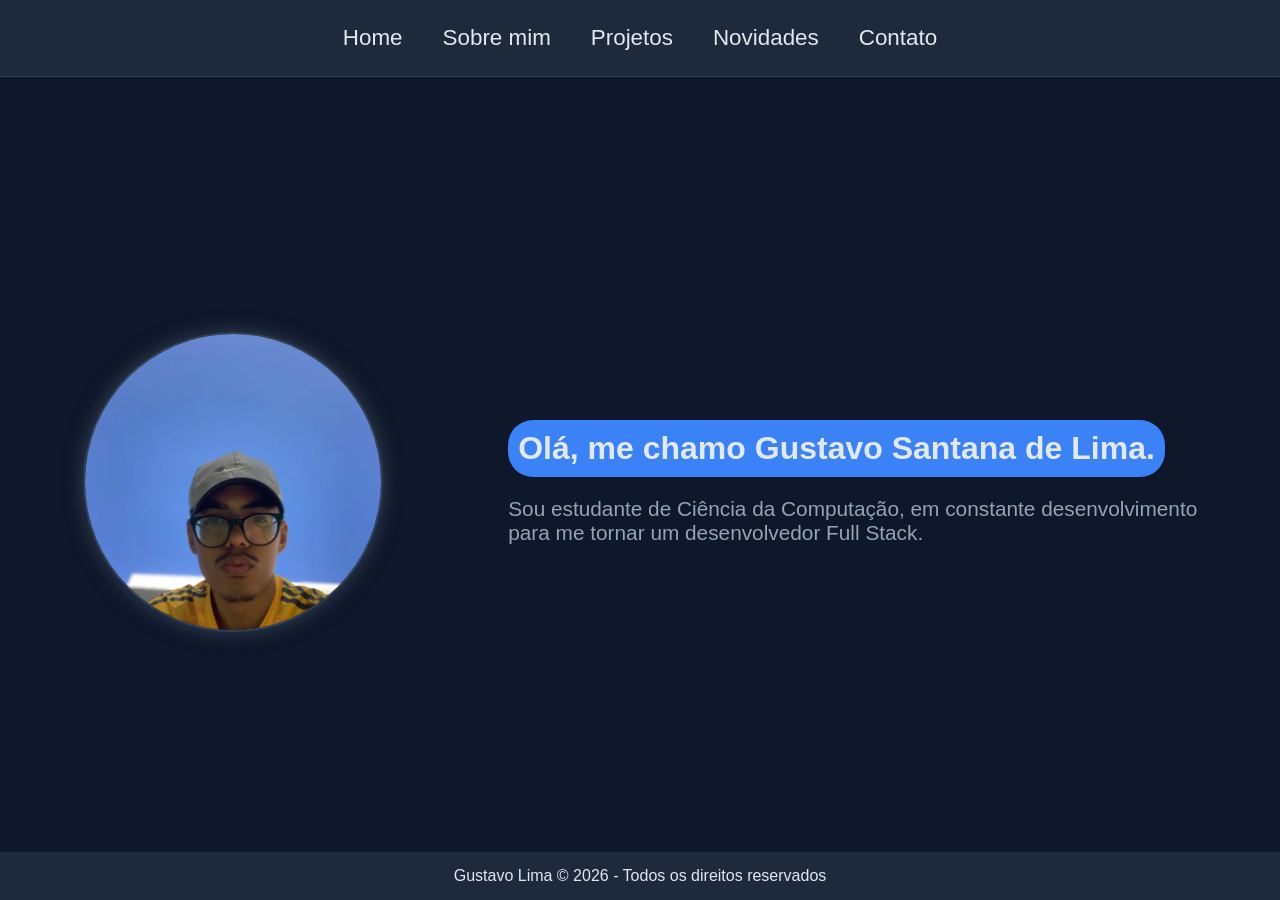
<file: index.html>
<!DOCTYPE html>
<html lang="pt-br">
<head>
    <meta charset="UTF-8">
    <meta name="viewport" content="width=device-width, initial-scale=1.0">
    <link rel="stylesheet" href="home.css">
    <title>Home</title>
</head>
<body>
    <header id="cabecalho-principal">
        <nav id="menu-navegacao">
            <ul id="pai-lista-menu">
                <li class="links"><a href="index.html" target="_self">Home</a></li>

                <li class="links"><a href="sobre.html" target="_self">Sobre mim</a></li>

                <li class="links"><a href="projetos.html" target="_self">Projetos</a></li>
                
                <li class="links"><a href="novidades.html" target="_self">Novidades</a></li>

                <li class="links"><a href="contato.html" target="_self">Contato</a></li>
            </ul>
        </nav>
    </header> 

    <main id="corpo-principal">
        <div id="imagem-corpo">
            <img src="imagens/glima.jpeg" alt="Foto principal">
        </div>

        <div id="sobre-mim">
            <h1 id="titulo-home">Olá, me chamo Gustavo Santana de Lima.</h1>
            <p id="p-home">
                Sou estudante de Ciência da Computação, em constante desenvolvimento<br>para me tornar um desenvolvedor Full Stack.
            </p>
        </div>
    </main>

    <footer class="footer">
        <p>Gustavo Lima © 2026 - Todos os direitos reservados</p>
    </footer>
</body>
</html>
</file>
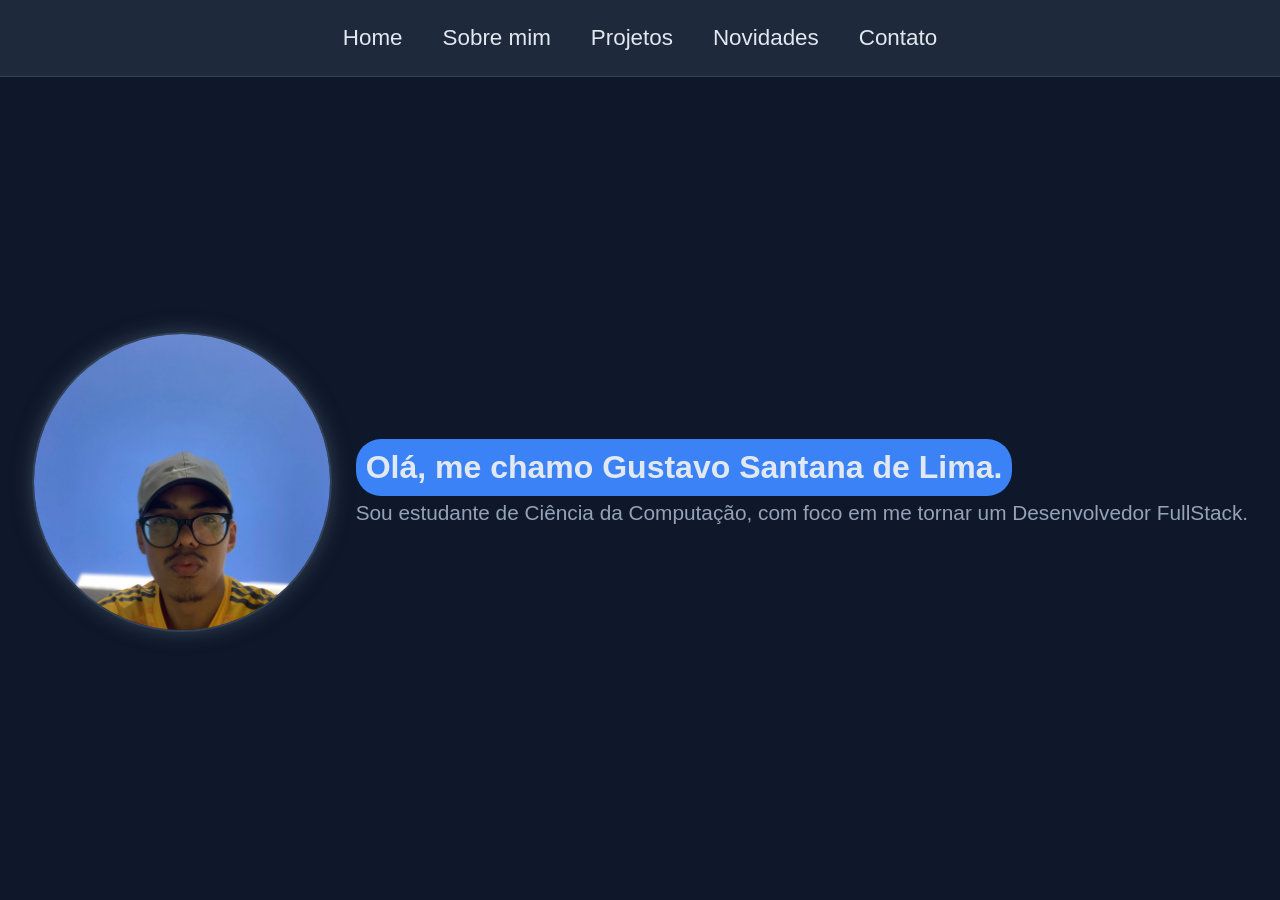
<file: Home.html>
<!DOCTYPE html>
<html lang="pt-br">
<head>
    <meta charset="UTF-8">
    <meta name="viewport" content="width=device-width, initial-scale=1.0">
    <link rel="stylesheet" href="estilo/home.css">
    <title>Gustavo Lima</title>
</head>
<body>
    <header id="cabecalho-principal">
        <nav id="menu-navegacao">
            <ul id="pai-lista-menu">
                <li class="links"><a href="#home" target="_self">Home</a></li> <!--Página Principal-->

                <li class="links"><a href="paginas/Sobremim.html" target="_self">Sobre mim</a></li> <!--Página Sobre mim-->

                <li class="links"><a href="paginas/Projetos.html" target="_self">Projetos</a></li> <!--Página de Projetos-->
                
                <li class="links"><a href="paginas/Novidades.html" target="_self">Novidades</a></li> <!--Página de Novidades-->

                <li class="links"><a href="paginas/Contato.html" target="_self">Contato</a></li> <!--Página Contatos-->
            </ul>
        </nav>
    </header> 

    <main id="corpo-principal">
        <div id="imagem-corpo">
            <img src="imagens/glima.jpeg" alt="Foto principal">
        </div>

        <div id="sobre-mim">
            <h1 id="titulo-home">Olá, me chamo Gustavo Santana de Lima.</h1>
            <p id="p-home">
                Sou estudante de Ciência da Computação, com foco em me tornar um Desenvolvedor FullStack.
            </p>
        </div>
    </main>
</body>
</html>
</file>
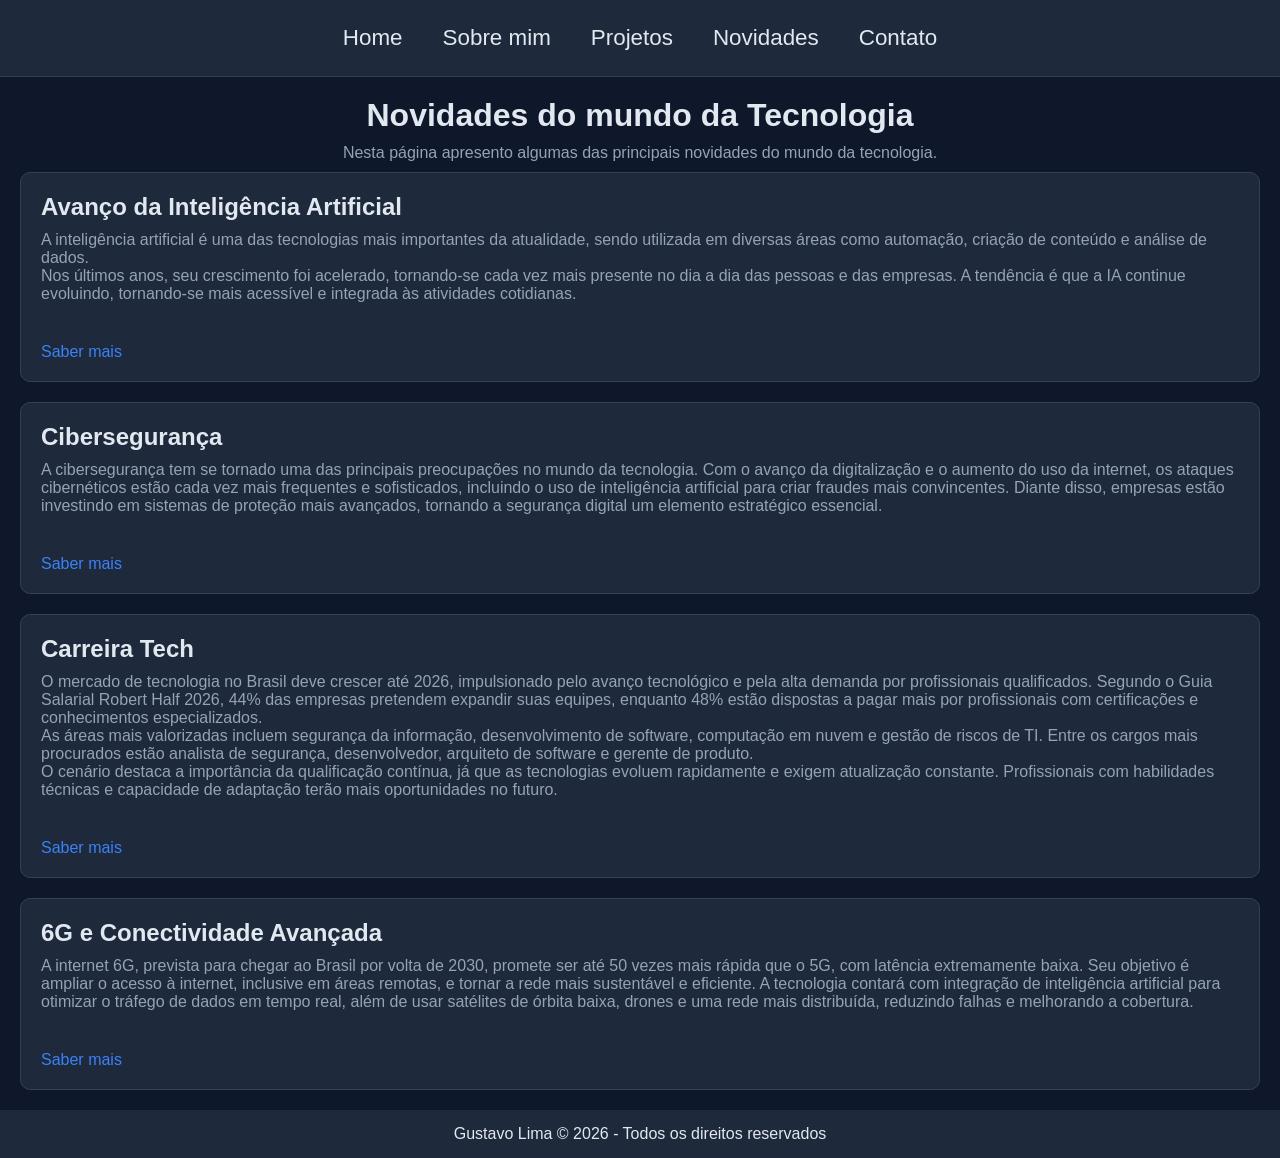
<file: novidades.html>
<!DOCTYPE html>
<html lang="pt-br">
<head>
    <meta charset="UTF-8">
    <meta name="viewport" content="width=device-width, initial-scale=1.0">
    <link rel="stylesheet" href="novidades.css">
    <title>Novidades</title>
</head>
<body>
    <header id="cabecalho-principal">
        <nav id="menu-navegacao">
            <ul id="pai-lista-menu">
                <li class="links"><a href="index.html" target="_self">Home</a></li>

                <li class="links"><a href="sobre.html" target="_self">Sobre mim</a></li>

                <li class="links"><a href="projetos.html" target="_self">Projetos</a></li>
                
                <li class="links"><a href="novidades.html" target="_self">Novidades</a></li>

                <li class="links"><a href="contato.html" target="_self">Contato</a></li>
            </ul>
        </nav>
    </header> 

    <main class="novidades-container">

    <h1 class="titulo-novidades">Novidades do mundo da Tecnologia</h1>

    <p id="descricao-novidades">
        Nesta página apresento algumas das principais novidades do mundo da tecnologia.
    </p>

    <section class="novidades-lista">

        <article class="novidade-card">
            <h2>Avanço da Inteligência Artificial</h2>
            <p>
                A inteligência artificial é uma das tecnologias mais importantes da atualidade, sendo utilizada em diversas áreas como automação, criação de conteúdo e análise de dados. <br>Nos últimos anos, seu crescimento foi acelerado, tornando-se cada vez mais presente no dia a dia das pessoas e das empresas.

                A tendência é que a IA continue evoluindo, tornando-se mais acessível e integrada às atividades cotidianas.
            </p>

            <div class="referencias">
                <a href="https://www.trendsce.com.br/2025/12/25/2026-marca-nova-fase-da-inteligencia-artificial/" target="_blank">Saber mais</a>
            </div>
        </article>

        <article class="novidade-card">
            <h2>Cibersegurança</h2>
            <p>
                A cibersegurança tem se tornado uma das principais preocupações no mundo da tecnologia. Com o avanço da digitalização e o aumento do uso da internet, os ataques cibernéticos estão cada vez mais frequentes e sofisticados, incluindo o uso de inteligência artificial para criar fraudes mais convincentes.

                Diante disso, empresas estão investindo em sistemas de proteção mais avançados, tornando a segurança digital um elemento estratégico essencial.
            </p>

             <div class="referencias">
                <a href="https://ostec.blog/geral/ciberseguranca-em-2026/" target="_blank">Saber mais</a>
            </div>
        </article>

        <article class="novidade-card">
            <h2>Carreira Tech</h2>
            <p>
                O mercado de tecnologia no Brasil deve crescer até 2026, impulsionado pelo avanço tecnológico e pela alta demanda por profissionais qualificados. Segundo o Guia Salarial Robert Half 2026, 44% das empresas pretendem expandir suas equipes, enquanto 48% estão dispostas a pagar mais por profissionais com certificações e conhecimentos especializados. <br>

                As áreas mais valorizadas incluem segurança da informação, desenvolvimento de software, computação em nuvem e gestão de riscos de TI. Entre os cargos mais procurados estão analista de segurança, desenvolvedor, arquiteto de software e gerente de produto. <br>

                O cenário destaca a importância da qualificação contínua, já que as tecnologias evoluem rapidamente e exigem atualização constante. Profissionais com habilidades técnicas e capacidade de adaptação terão mais oportunidades no futuro.
            </p>

             <div class="referencias">
                <a href="https://www.fiap.com.br/2025/12/02/mercado-de-ti-guia-salarial-revela-areas-mais-demandadas-e-tendencias-para-2026/" target="_blank">Saber mais</a>
            </div>
        </article>

        <article class="novidade-card">
            <h2>6G e Conectividade Avançada</h2>
            <p>
                A internet 6G, prevista para chegar ao Brasil por volta de 2030, promete ser até 50 vezes mais rápida que o 5G, com latência extremamente baixa. Seu objetivo é ampliar o acesso à internet, inclusive em áreas remotas, e tornar a rede mais sustentável e eficiente.

                A tecnologia contará com integração de inteligência artificial para otimizar o tráfego de dados em tempo real, além de usar satélites de órbita baixa, drones e uma rede mais distribuída, reduzindo falhas e melhorando a cobertura.
            </p>

            <div class="referencias">
                <a href="https://www.cnnbrasil.com.br/tecnologia/internet-6g-o-que-se-sabe-ate-agora-e-quando-deve-operar/" target="_blank">Saber mais</a>
            </div>
        </article>

    </section>
    </main>

    <footer class="footer">
        <p>Gustavo Lima © 2026 - Todos os direitos reservados</p>
    </footer>
</body>
</html>
</file>
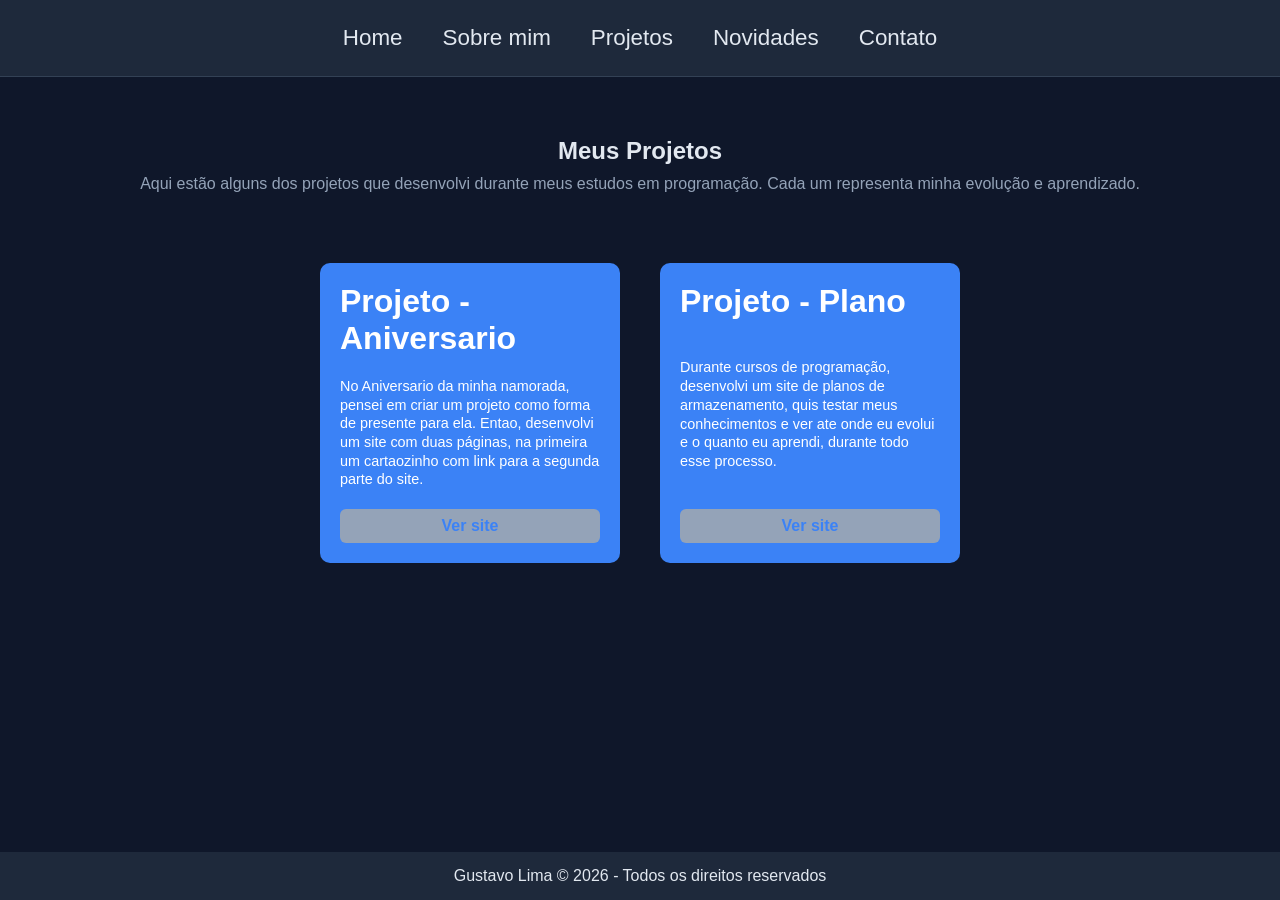
<file: projetos.html>
<!DOCTYPE html>
<html lang="pt-br">
<head>
    <meta charset="UTF-8">
    <meta name="viewport" content="width=device-width, initial-scale=1.0">
    <link rel="stylesheet" href="projetos.css">
    <title>Projetos</title>
</head>
<body>
       <header id="cabecalho-principal">
        <nav id="menu-navegacao">
            <ul id="pai-lista-menu">
                <li class="links"><a href="index.html" target="_self">Home</a></li>

                <li class="links"><a href="sobre.html" target="_self">Sobre mim</a></li>

                <li class="links"><a href="projetos.html" target="_self">Projetos</a></li>
                
                <li class="links"><a href="novidades.html" target="_self">Novidades</a></li>

                <li class="links"><a href="contato.html" target="_self">Contato</a></li>
            </ul>
        </nav>
    </header> 
    <main class="projeto">

     <section class="projeto-header">
        <h1 id="h1-projeto">Meus Projetos</h1>
        <p id="texto">
            Aqui estão alguns dos projetos que desenvolvi durante meus estudos em programação.
            Cada um representa minha evolução e aprendizado.
        </p>
    </section>


    <div class="projeto-container">
        <section class="projeto-card">
            <h2>Projeto - Aniversario</h2>
            <p>No Aniversario da minha namorada, pensei em criar um projeto como forma de presente para ela. Entao, desenvolvi um site com duas páginas, na primeira um cartaozinho com link para a segunda parte do site.</p>
            <a href="https://santanadegustavo.github.io/Aniversario/" target="_blank">
            Ver site
            </a>
        </section>
        <section class="projeto-card">
            <h2>Projeto - Plano</h2>
            <p>Durante cursos de programação, desenvolvi um site de planos de armazenamento, quis testar meus conhecimentos e ver ate onde eu evolui e o quanto eu aprendi, durante todo esse processo. </p>
            <a href=" https://santanadegustavo.github.io/Plano/" target="_blank">
            Ver site
            </a>
        </section>
    </div>
    </main>

    <footer class="footer">
    <p>Gustavo Lima © 2026 - Todos os direitos reservados</p>
</footer>
</body>
</html>
</file>
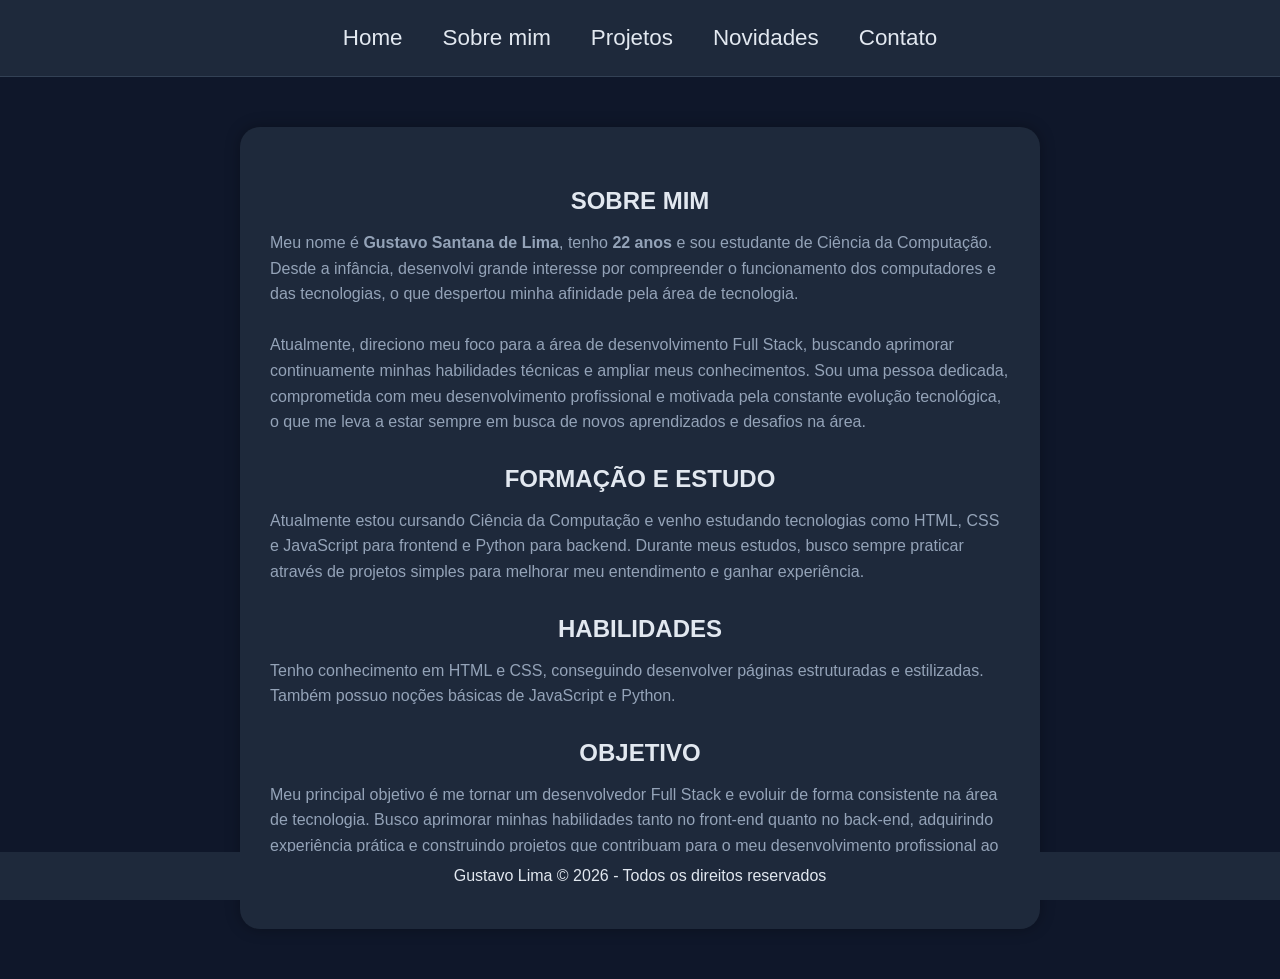
<file: sobre.html>
<!DOCTYPE html>
<html lang="pt-br">
<head>
    <meta charset="UTF-8">
    <meta name="viewport" content="width=device-width, initial-scale=1.0">
    <link rel="stylesheet" href="sobre.css">
    <title>Sobre mim</title>
</head>
<body>
    <header id="cabecalho-principal">
        <nav id="menu-navegacao">
            <ul id="pai-lista-menu">
                <li class="links"><a href="index.html" target="_self">Home</a></li>

                <li class="links"><a href="sobre.html" target="_self">Sobre mim</a></li>

                <li class="links"><a href="projetos.html" target="_self">Projetos</a></li>
                
                <li class="links"><a href="novidades.html" target="_self">Novidades</a></li> 

                <li class="links"><a href="contato.html" target="_self">Contato</a></li>
            </ul>
        </nav>
    </header> 

    <main id="sobre-mim">
        <div id="container-main">
            <h2 id="h2-sobre-mim" class="h2-titulo">Sobre mim</h2>

            <p class="texto">
                Meu nome é<strong> Gustavo Santana de Lima</strong>, tenho <strong>22 anos</strong> e sou estudante de Ciência da Computação. Desde a infância, desenvolvi grande interesse por compreender o funcionamento dos computadores e das tecnologias, o que despertou minha afinidade pela área de tecnologia. <br> <br>
                Atualmente, direciono meu foco para a área de desenvolvimento Full Stack, buscando aprimorar continuamente minhas habilidades técnicas e ampliar meus conhecimentos. Sou uma pessoa dedicada, comprometida com meu desenvolvimento profissional e motivada pela constante evolução tecnológica, o que me leva a estar sempre em busca de novos aprendizados e desafios na área.
            </p>

            <h2 id="h2-formacao" class="h2-titulo">Formação e Estudo</h2>

            <p class="texto">
                Atualmente estou cursando Ciência da Computação e venho estudando tecnologias como HTML, CSS e JavaScript para frontend e Python para backend. Durante meus estudos, busco sempre praticar através de projetos simples para melhorar meu entendimento e ganhar experiência.
            </p>

            <h2 id="h2-habilidades" class="h2-titulo">Habilidades</h2>

            <p class="texto">
                Tenho conhecimento em HTML e CSS, conseguindo desenvolver páginas estruturadas e estilizadas. Também possuo noções básicas de JavaScript e Python.
            </p>

            <h2 id="h2-objetivo" class="h2-titulo">Objetivo</h2>

            <p class="texto">
               Meu principal objetivo é me tornar um desenvolvedor Full Stack e evoluir de forma consistente na área de tecnologia. Busco aprimorar minhas habilidades tanto no front-end quanto no back-end, adquirindo experiência prática e construindo projetos que contribuam para o meu desenvolvimento profissional ao longo do tempo.
            </p>
        </div>
    </main>

    <footer class="footer">
    <p>Gustavo Lima © 2026 - Todos os direitos reservados</p>
    </footer>
</body>
</html>
</file>
<file: home.css>
*{
    padding: 0;
    margin: 0;
    box-sizing: border-box;
}

    :root {
  --cor-fundo: #0f172a;
  --cor-card: #1e293b;
  --cor-primaria: #3b82f6;
  --cor-secundaria: #22c55e;
  --cor-texto: #e2e8f0; 
  --cor-texto-sec: #94a3b8;
  --cor-borda: #334155;
}

body{
    background-color: var(--cor-fundo);
    font-family: Arial, Helvetica, sans-serif;
}

header#cabecalho-principal{
    background-color: var(--cor-card);

    padding: 15px;
    border-bottom: 1px solid var(--cor-borda);
}

ul#pai-lista-menu{
    display: flex;
    align-items: center;
    justify-content: center;
    flex-wrap: wrap;

    font-size: 1.4em;
}

ul > li{
    list-style-type: none;
    padding: 10px;
}

ul > li > a{
    text-decoration: none;
    color: var(--cor-texto);

    padding: 10px;
}

a:hover{
    text-decoration: underline;

    color: var(--cor-texto-sec);
    transition: color .7s;
}

main#corpo-principal{
    display: flex;
    align-items: center;
    justify-content: space-around;
    flex-wrap: wrap;

    min-height: 90vh;
    padding: 20px;
}

div#imagem-corpo{
    width: 300px;
    height: 300px;
    border-radius: 50%;
    overflow: hidden;
    flex-shrink: 0;

    border: 2px solid var(--cor-borda);
    box-shadow: 0px 0px 20px var(--cor-borda);
}

#imagem-corpo > img{
    width: 100%;
    height: 100%;
    object-fit: cover;
}

div#sobre-mim{
    cursor: default;
}

h1#titulo-home{
    background-color: var(--cor-primaria);

    color: var(--cor-texto);

    display: inline-block;
    padding: 10px; 
    margin-bottom: 5px;

    border-radius: 25px;
}

p#p-home{
    font-size: 1.3em;
    color: var(--cor-texto-sec);

    padding-top: 15px;
}

.footer {
    font-family: Arial, sans-serif;
    text-align: center;
    padding: 15px;
    background: var(--cor-card);
    color: var(--cor-texto);

    position: fixed;
    bottom: 0;
    width: 100%;
}
</file>
<file: estilo/home.css>
*{
    padding: 0;
    margin: 0;
    box-sizing: border-box;
}

    :root {
  --cor-fundo: #0f172a;        /* fundo geral (azul escuro suave) */
  --cor-card: #1e293b;         /* caixas / seções */
  --cor-primaria: #3b82f6;     /* azul destaque */
  --cor-secundaria: #22c55e;   /* verde suave */
  --cor-texto: #e2e8f0;        /* texto principal */
  --cor-texto-sec: #94a3b8;    /* texto secundário */
  --cor-borda: #334155;        /* bordas suaves */
}

body{
    background-color: var(--cor-fundo);
    font-family: Arial, Helvetica, sans-serif;
}

header#cabecalho-principal{
    background-color: var(--cor-card);

    padding: 15px;
    border-bottom: 1px solid var(--cor-borda);
}

ul#pai-lista-menu{
    display: flex;
    align-items: center;
    justify-content: center;

    font-size: 1.4em;
}

ul > li{
    list-style-type: none;
    padding: 10px;
}

ul > li > a{
    text-decoration: none;
    color: var(--cor-texto);

    padding: 10px;
}

a:hover{
    text-decoration: underline;

    color: var(--cor-texto-sec);
    transition: color .7s;
}

main#corpo-principal{
    display: flex;
    align-items: center;
    justify-content: space-around;
    height: 90vh;
    padding: 20px;
}

div#imagem-corpo{
    width: 300px;
    height: 300px;
    border-radius: 50%;
    overflow: hidden;
    flex-shrink: 0;

    border: 2px solid var(--cor-borda);
    box-shadow: 0px 0px 20px var(--cor-borda);
}

#imagem-corpo > img{
    width: 100%;
    height: 100%;
    object-fit: cover;
}

div#sobre-mim{
    cursor: default;
}

h1#titulo-home{
    background-color: var(--cor-primaria);

    color: var(--cor-texto);

    display: inline-block;
    padding: 10px; 
    margin-bottom: 5px;

    border-radius: 25px;
}

p#p-home{
    font-size: 1.3em;
    color: var(--cor-texto-sec);
}
</file>
<file: novidades.css>
*{
    padding: 0;
    margin: 0;
    box-sizing: border-box;
}

    :root {
  --cor-fundo: #0f172a;
  --cor-card: #1e293b;
  --cor-primaria: #3b82f6;
  --cor-secundaria: #22c55e;
  --cor-texto: #e2e8f0; 
  --cor-texto-sec: #94a3b8;
  --cor-borda: #334155;
}

body{
    background-color: var(--cor-fundo);
    font-family: Arial, Helvetica, sans-serif;
}

header#cabecalho-principal{
    background-color: var(--cor-card);

    padding: 15px;
    border-bottom: 1px solid var(--cor-borda);
}

ul#pai-lista-menu{
    display: flex;
    align-items: center;
    justify-content: center;
    flex-wrap: wrap;

    font-size: 1.4em;
}

ul > li{
    list-style-type: none;
    padding: 10px;
}

ul > li > a{
    text-decoration: none;
    color: var(--cor-texto);

    padding: 10px;
}

a:hover{
    text-decoration: underline;

    color: var(--cor-texto-sec);
    transition: color .7s;
}

.novidades-container {
    display: flex;
    flex-direction: column;
    justify-content: center;
    align-items: center;
    flex-wrap: wrap;

    min-height: 90vh;
    min-width: 100%;

    padding: 20px;
}

.titulo-novidades {
    color: var(--cor-texto);
}

#descricao-novidades {
    margin: 10px;
    color: var(--cor-texto-sec);
}

.novidades-lista {
    display: flex;
    flex-direction: column;
    gap: 20px;
}

.novidade-card {
    background: var(--cor-card);
    border: 1px solid var(--cor-borda);
    border-radius: 10px;
    padding: 20px;
    color: var(--cor-texto-sec);
}

.novidade-card h2 {
    color: var(--cor-texto);
    margin-bottom: 10px;
}

.novidade-card:hover {
    transform: translateY(-2px);
    transition: 0.3s;
}

.referencias {
    margin-top: 40px;
}

.referencias h2 {
    color: var(--cor-texto);
    margin-bottom: 10px;
}

.referencias a {
    color: var(--cor-primaria);
    text-decoration: none;
}

.referencias a:hover {
    text-decoration: underline;
}

.footer {
    font-family: Arial, sans-serif;
    text-align: center;
    padding: 15px;
    background: var(--cor-card);
    color: var(--cor-texto);
}
</file>
<file: projetos.css>
*{
    padding: 0;
    margin: 0;
    box-sizing: border-box;
}

    :root {
  --cor-fundo: #0f172a;
  --cor-card: #1e293b;
  --cor-primaria: #3b82f6;
  --cor-secundaria: #22c55e;
  --cor-texto: #e2e8f0;
  --cor-texto-sec: #94a3b8;
  --cor-borda: #334155;
}

body{
    background-color: var(--cor-fundo);
    font-family: Arial, Helvetica, sans-serif;
}

header#cabecalho-principal{
    background-color: var(--cor-card);

    padding: 15px;
    border-bottom: 1px solid var(--cor-borda);
}

ul#pai-lista-menu{
    display: flex;
    align-items: center;
    justify-content: center;
    flex-wrap: wrap;

    font-size: 1.4em;
}

ul > li{
    list-style-type: none;
    padding: 10px;
}

ul > li > a{
    text-decoration: none;
    color: var(--cor-texto);

    padding: 10px;
}

a:hover{
    text-decoration: underline;

    color: var(--cor-texto-sec);
    transition: color .7s;
}

main.projeto{
    color: white;

    display: flex;
    flex-direction: column;
    align-items: center;
    padding: 60px 40px;
    
    height: 90vh;
    gap: 40px;
}

.projeto-header {
    text-align: center;
    margin-bottom: 30px;
}

#h1-projeto{
    color: var(--cor-texto);
}

#texto{
    color: var(--cor-texto-sec);
    padding-top: 10px;
}

.projeto-container{
    display: flex;
    flex-wrap: wrap;
    justify-content: center;
    gap: 40px;
}

.projeto-card {
    background: var(--cor-primaria);
    color: white;

    width: 300px;
    height: 300px;
    padding: 20px;
    border-radius: 10px;
    
    display: flex;
    flex-direction: column;
    justify-content: space-between;
}

.projeto-card:hover {
    transform: translateY(-8px);
    box-shadow: 0px 10px 25px rgba(0, 0, 0, 0.3);
}

.projeto-card h2 {
    font-size: 2em;
}

.projeto-card p {
    font-size: 0.9em;
    line-height: 1.3;
}

.projeto-card a {
    text-decoration: none;
    background-color: var(--cor-texto-sec);
    color: var(--cor-primaria);

    padding: 8px 12px;
    border-radius: 6px;
    text-align: center;
    font-weight: bold;

    transition: 0.3s;
}

.projeto-card a:hover {
    background-color: var(--cor-texto);
}

.footer {
    font-family: Arial, sans-serif;
    text-align: center;
    padding: 15px;
    background: var(--cor-card);
    color: var(--cor-texto);

    position: fixed;
    bottom: 0;
    width: 100%;
}
</file>
<file: sobre.css>
*{
    padding: 0;
    margin: 0;
    box-sizing: border-box;
}

    :root {
  --cor-fundo: #0f172a;
  --cor-card: #1e293b;
  --cor-primaria: #3b82f6;
  --cor-secundaria: #22c55e;
  --cor-texto: #e2e8f0;
  --cor-texto-sec: #94a3b8;
  --cor-borda: #334155;
}

body{
    background-color: var(--cor-fundo);
    font-family: Arial, Helvetica, sans-serif;
}

header#cabecalho-principal{
    background-color: var(--cor-card);

    padding: 15px;
    border-bottom: 1px solid var(--cor-borda);
}

ul#pai-lista-menu{
    display: flex;
    align-items: center;
    justify-content: center;
    flex-wrap: wrap;

    font-size: 1.4em;
}

ul > li{
    list-style-type: none;
    padding: 10px;
}

ul > li > a{
    text-decoration: none;
    color: var(--cor-texto);

    padding: 10px;
}

a:hover{
    text-decoration: underline;

    color: var(--cor-texto-sec);
    transition: color .7s;
}


main#sobre-mim{
    display: flex;
    justify-content: center;
    align-items: flex-start;
    margin: 50px;
}

div#container-main{
    background-color: var(--cor-card);
    max-width: 800px;
    width: 100%;

    border-radius: 20px;
    box-shadow: 0 0 15px rgba(0,0,0,0.3);

    padding: 40px;
}

div#container-main{
    padding: 30px;
}

h2.h2-titulo{
    text-transform: uppercase;
    color: var(--cor-texto);

    margin-top: 30px;
    margin-bottom: 15px;

    text-align: center;
}

.texto{
    color: var(--cor-texto-sec);
    line-height: 1.6;
    margin-bottom: 15px;
}

.footer {
    font-family: Arial, sans-serif;
    text-align: center;
    padding: 15px;
    background: var(--cor-card);
    color: var(--cor-texto);
    margin-top: 90px;

    position: fixed;
    bottom: 0;
    width: 100%;
}
</file>
